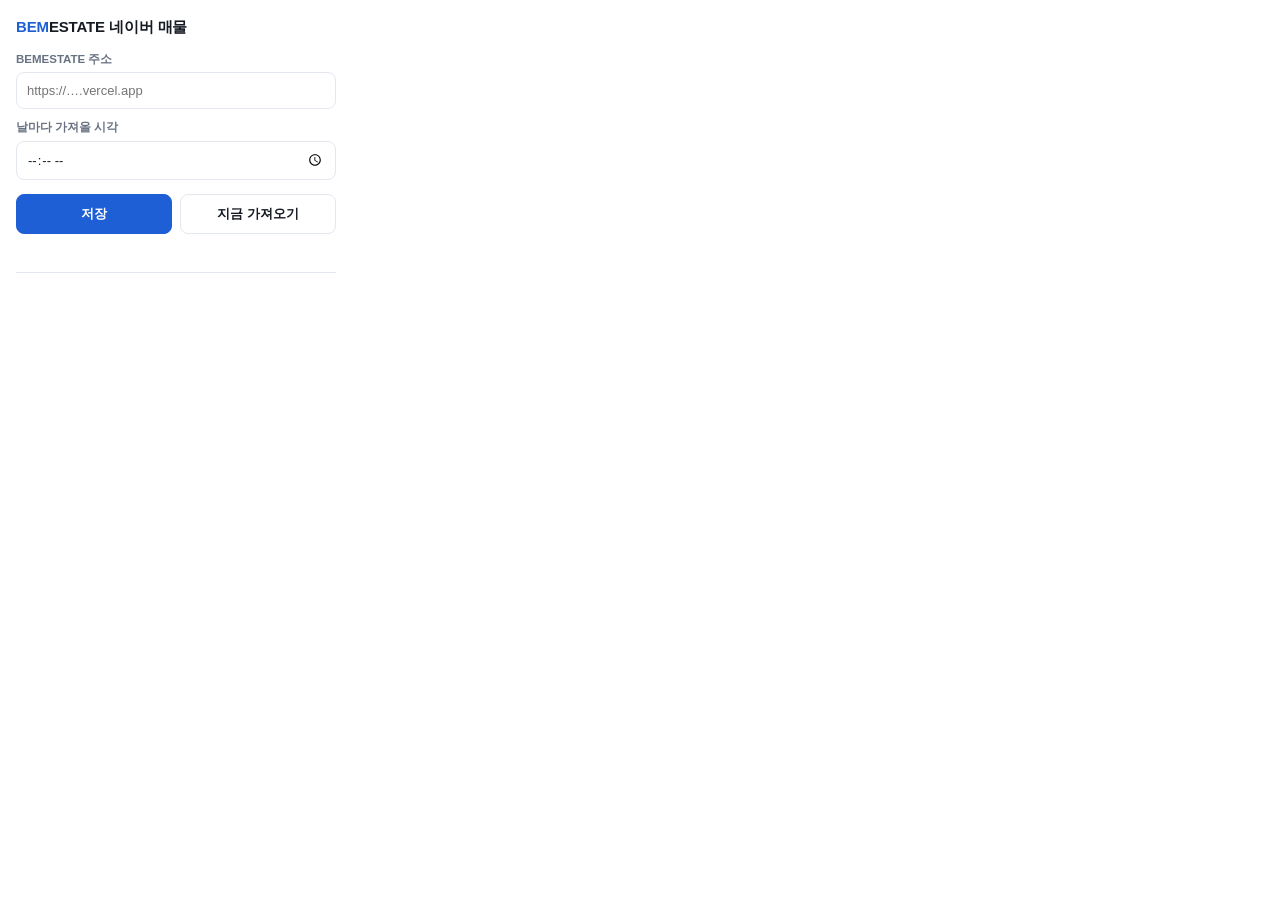
<file: extension/popup.html>
<!doctype html>
<html lang="ko">
<head>
<meta charset="utf-8">
<style>
  :root{ color-scheme: light dark; --ink:#161A22; --faint:#687182; --line:#E3E7EE; --bg:#fff; --signal:#1F5FD6; --bad:#C2372B; --ok:#1E8E5A; }
  @media (prefers-color-scheme: dark){ :root{ --ink:#EEF1F6; --faint:#8E98A8; --line:#2A303B; --bg:#14181F; --signal:#4C8FF0; --bad:#F0796C; --ok:#4CC38A; } }
  body{ width: 320px; margin: 0; padding: 16px; background: var(--bg); color: var(--ink);
    font: 13px/1.5 -apple-system, "Pretendard", "Apple SD Gothic Neo", "Malgun Gothic", sans-serif; }
  h1{ margin: 0 0 12px; font-size: 15px; letter-spacing: -.01em; }
  h1 b{ color: var(--signal); }
  label{ display: block; margin: 10px 0 4px; font-size: 11.5px; font-weight: 600; color: var(--faint); }
  input{ width: 100%; box-sizing: border-box; padding: 8px 10px; border: 1px solid var(--line); border-radius: 8px;
    background: transparent; color: inherit; font: inherit; }
  input:focus-visible, button:focus-visible{ outline: 2px solid var(--signal); outline-offset: 1px; }
  .row{ display: flex; gap: 8px; margin-top: 14px; }
  button{ flex: 1; padding: 9px 10px; border-radius: 8px; border: 1px solid var(--line); background: transparent;
    color: inherit; font: inherit; font-weight: 600; cursor: pointer; }
  button.primary{ background: var(--signal); border-color: var(--signal); color: #fff; }
  button:disabled{ opacity: .5; cursor: default; }
  #said{ min-height: 18px; margin: 8px 0 0; font-size: 12px; color: var(--faint); }
  #log{ margin: 12px 0 0; padding: 10px 0 0; border-top: 1px solid var(--line); list-style: none; font-size: 12px; }
  #log li{ margin: 3px 0; word-break: keep-all; }
  #log li.bad{ color: var(--bad); }
  #log li.ok::before{ content: "✓ "; color: var(--ok); }
  #when{ font-size: 11.5px; color: var(--faint); }
</style>
</head>
<body>
  <h1><b>BEM</b>ESTATE 네이버 매물</h1>
  <label for="site">BEMESTATE 주소</label>
  <input id="site" type="url" placeholder="https://….vercel.app" spellcheck="false">
  <label for="at">날마다 가져올 시각</label>
  <input id="at" type="time">
  <div class="row">
    <button id="save" class="primary" type="button">저장</button>
    <button id="now" type="button">지금 가져오기</button>
  </div>
  <p id="said"></p>
  <ul id="log"></ul>
  <p id="when"></p>
  <script src="popup.js"></script>
</body>
</html>
</file>
